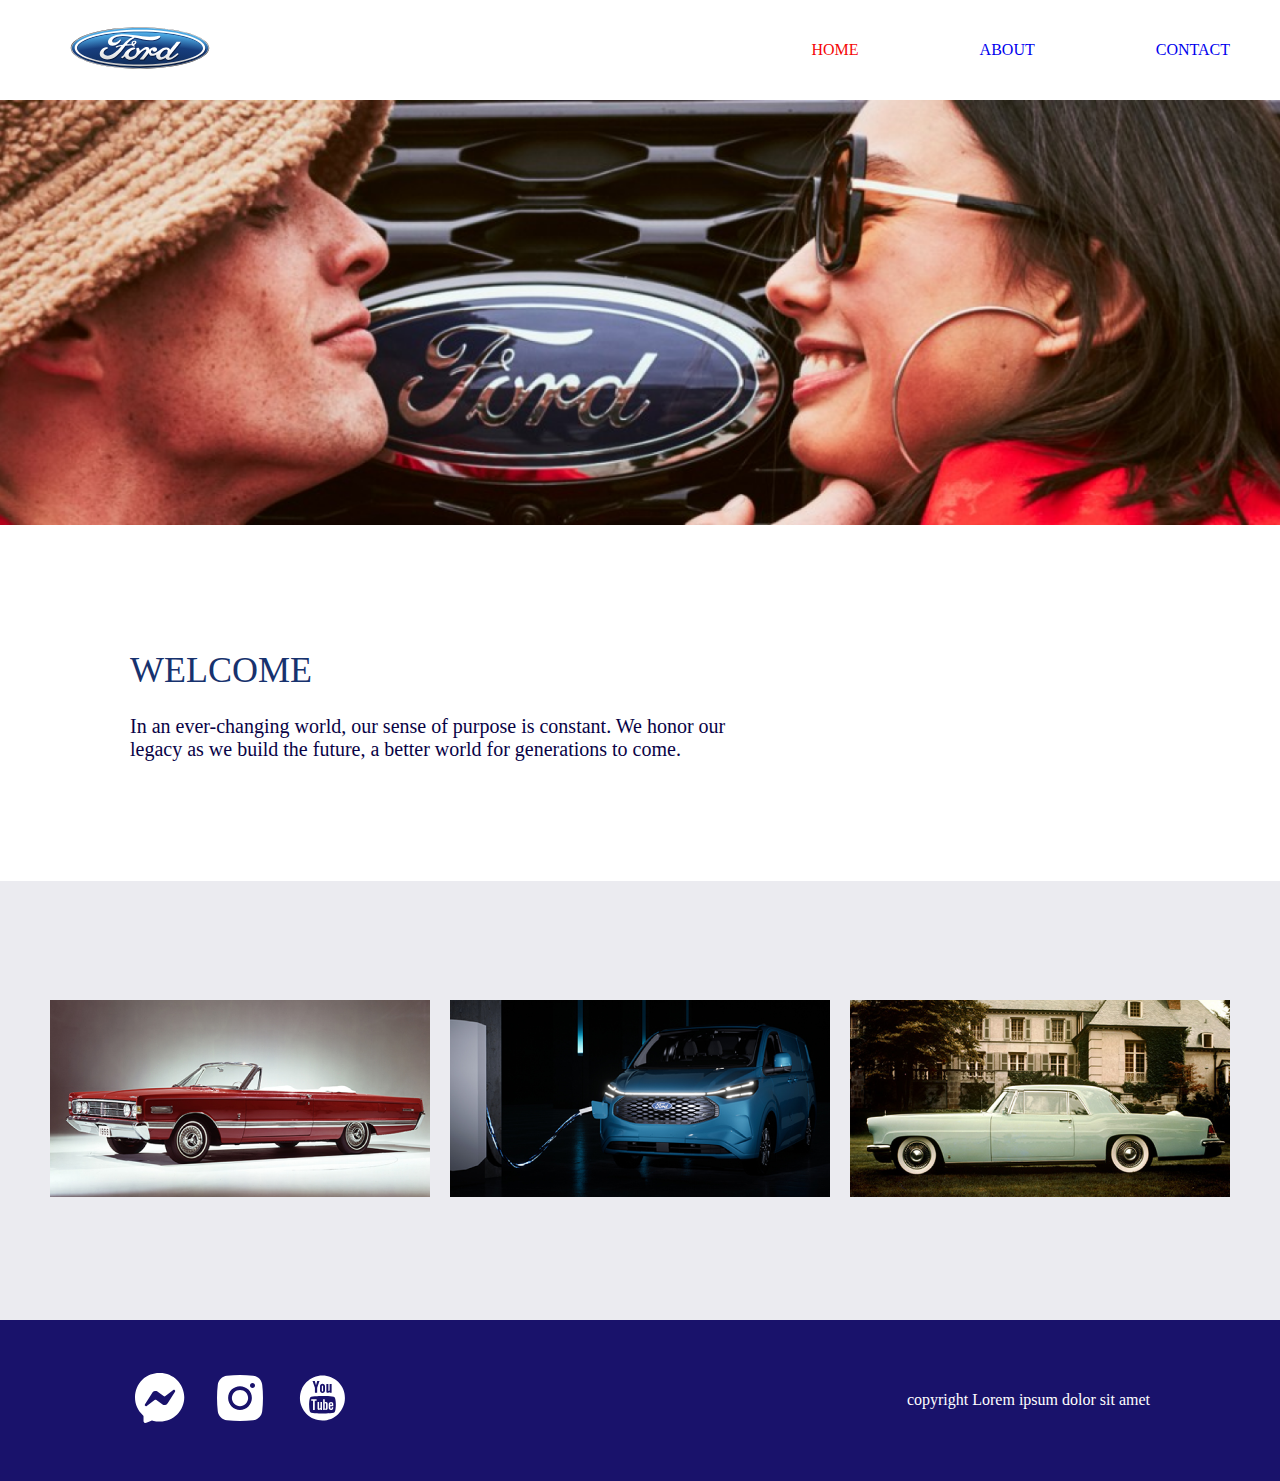
<file: index.html>
<!DOCTYPE html>
<html lang="en">
  <head>
    <meta charset="UTF-8" />
    <meta name="viewport" content="width=device-width, initial-scale=1.0" />
    <title>MAIN</title>
    <link rel="stylesheet" href="css/style.css" />
  </head>
  <body>
    <header>
      <a href="index.html"><img src="assets/logo.svg" alt="Ford logo" /></a>
      <nav>
        <ul>
          <li><a href="index.html" class="active">HOME</a></li>
          <li><a href="pages/about.html" class="middle">ABOUT</a></li>
          <li><a href="pages/contact.html">CONTACT</a></li>
        </ul>
      </nav>
    </header>
    <img
      src="assets/man-woman.png"
      alt="A man and a woman in front of Ford car"
      class="main-photo"
    />
    <main>
      <h1>WELCOME</h1>
      <p>
        In an ever-changing world, our sense of purpose is constant. We honor
        our legacy as we build the future, a better world for generations to
        come.
      </p>
    </main>
    <section>
      <div class="cars">
        <div><img src="assets/first-red.png" alt="Vintage red car" /></div>
        <div class="middle">
          <img src="assets/second-blue.png" alt="New blue ford car" />
        </div>
        <div><img src="assets/third-green.png" alt="Vintage green car" /></div>
      </div>
    </section>
    <footer>
      <ul>
        <li>
          <a href="https://www.facebook.com/" target="_blank"
            ><img src="assets/facebook-messenger.svg" alt="Messenger logo"
          /></a>
        </li>
        <li class="middle">
          <a href="https://www.instagram.com/" target="_blank"
            ><img src="assets/instagram.svg" alt="Instagram logo"
          /></a>
        </li>
        <li>
          <a href="https://www.youtube.com/" target="_blank"
            ><img src="assets/youtube.svg" alt="Youtube logo"
          /></a>
        </li>
      </ul>
      <span class="copyright">copyright Lorem ipsum dolor sit amet</span>
    </footer>
  </body>
</html>
</file>
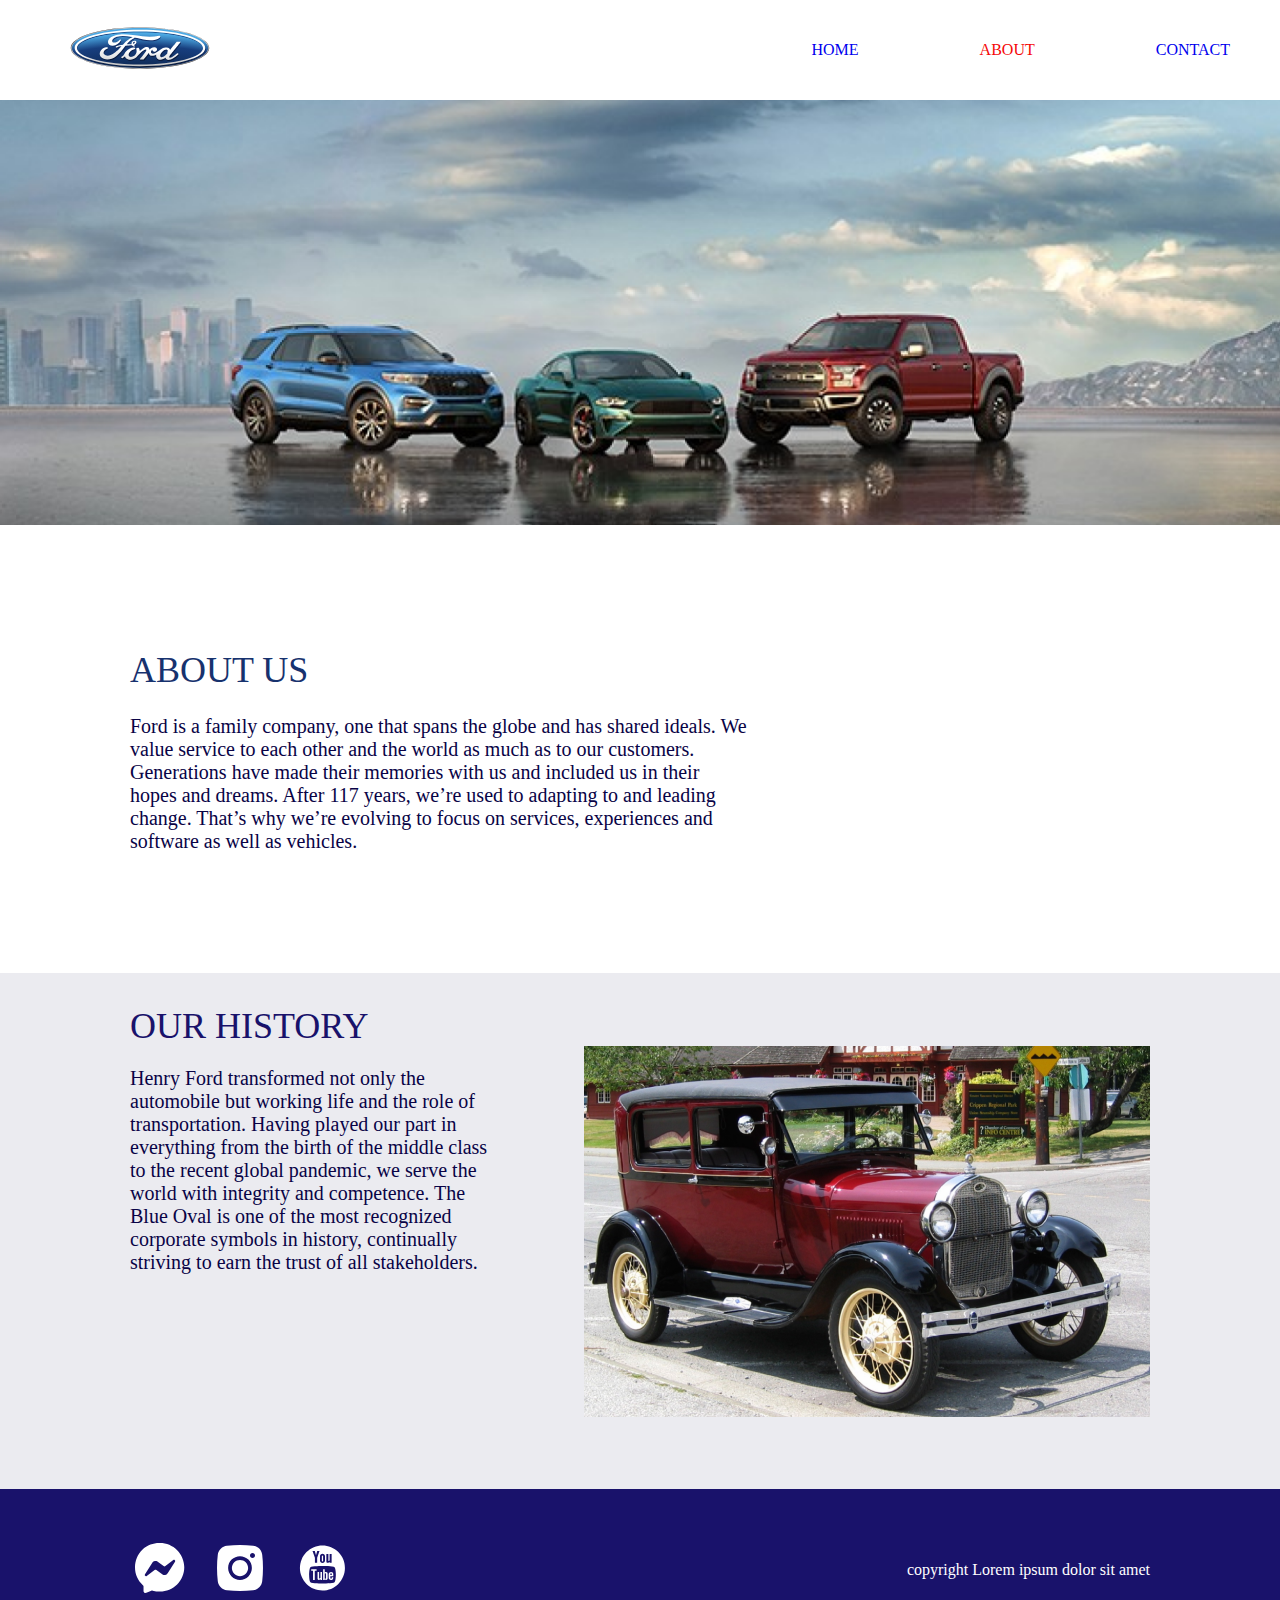
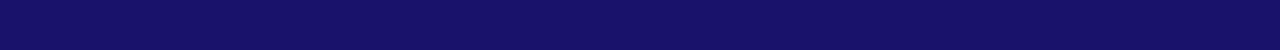
<file: pages/about.html>
<!DOCTYPE html>
<html lang="en">
  <head>
    <meta charset="UTF-8" />
    <meta name="viewport" content="width=device-width, initial-scale=1.0" />
    <title>ABOUT</title>
    <link rel="stylesheet" href="../css/style.css" />
  </head>
  <body>
    <header>
      <a href="/index.html"><img src="../assets/logo.svg" alt="Ford logo" /></a>
      <nav>
        <ul>
          <li><a href="/index.html">HOME</a></li>
          <li><a href="/pages/about.html" class="active middle">ABOUT</a></li>
          <li><a href="/pages/contact.html">CONTACT</a></li>
        </ul>
      </nav>
    </header>
    <img
      src="../assets/three-cars.png"
      alt="Three ford cars"
      class="main-photo"
    />
    <main>
      <h1>ABOUT US</h1>
      <p>
        Ford is a family company, one that spans the globe and has shared
        ideals. We value service to each other and the world as much as to our
        customers. Generations have made their memories with us and included us
        in their hopes and dreams. After 117 years, we’re used to adapting to
        and leading change. That’s why we’re evolving to focus on services,
        experiences and software as well as vehicles.
      </p>
    </main>
    <section>
      <div class="history">
        <article>
          <h1 class="article-h">OUR HISTORY</h1>
          <p class="article-p">
            Henry Ford transformed not only the automobile but working life and
            the role of transportation. Having played our part in everything
            from the birth of the middle class to the recent global pandemic, we
            serve the world with integrity and competence. The Blue Oval is one
            of the most recognized corporate symbols in history, continually
            striving to earn the trust of all stakeholders.
          </p>
        </article>
        <img
          src="../assets/old-car.png"
          alt="Vintage red car"
          class="about-car"
        />
      </div>
    </section>
    <footer>
      <ul>
        <li>
          <a href="https://www.facebook.com/" target="_blank"
            ><img src="../assets/facebook-messenger.svg" alt="Messenger logo"
          /></a>
        </li>
        <li class="middle">
          <a href="https://www.instagram.com/" target="_blank"
            ><img src="../assets/instagram.svg" alt="Instagram logo"
          /></a>
        </li>
        <li>
          <a href="https://www.youtube.com/" target="_blank"
            ><img src="../assets/youtube.svg" alt="Youtube logo"
          /></a>
        </li>
      </ul>
      <span class="copyright">copyright Lorem ipsum dolor sit amet</span>
    </footer>
  </body>
</html>
</file>
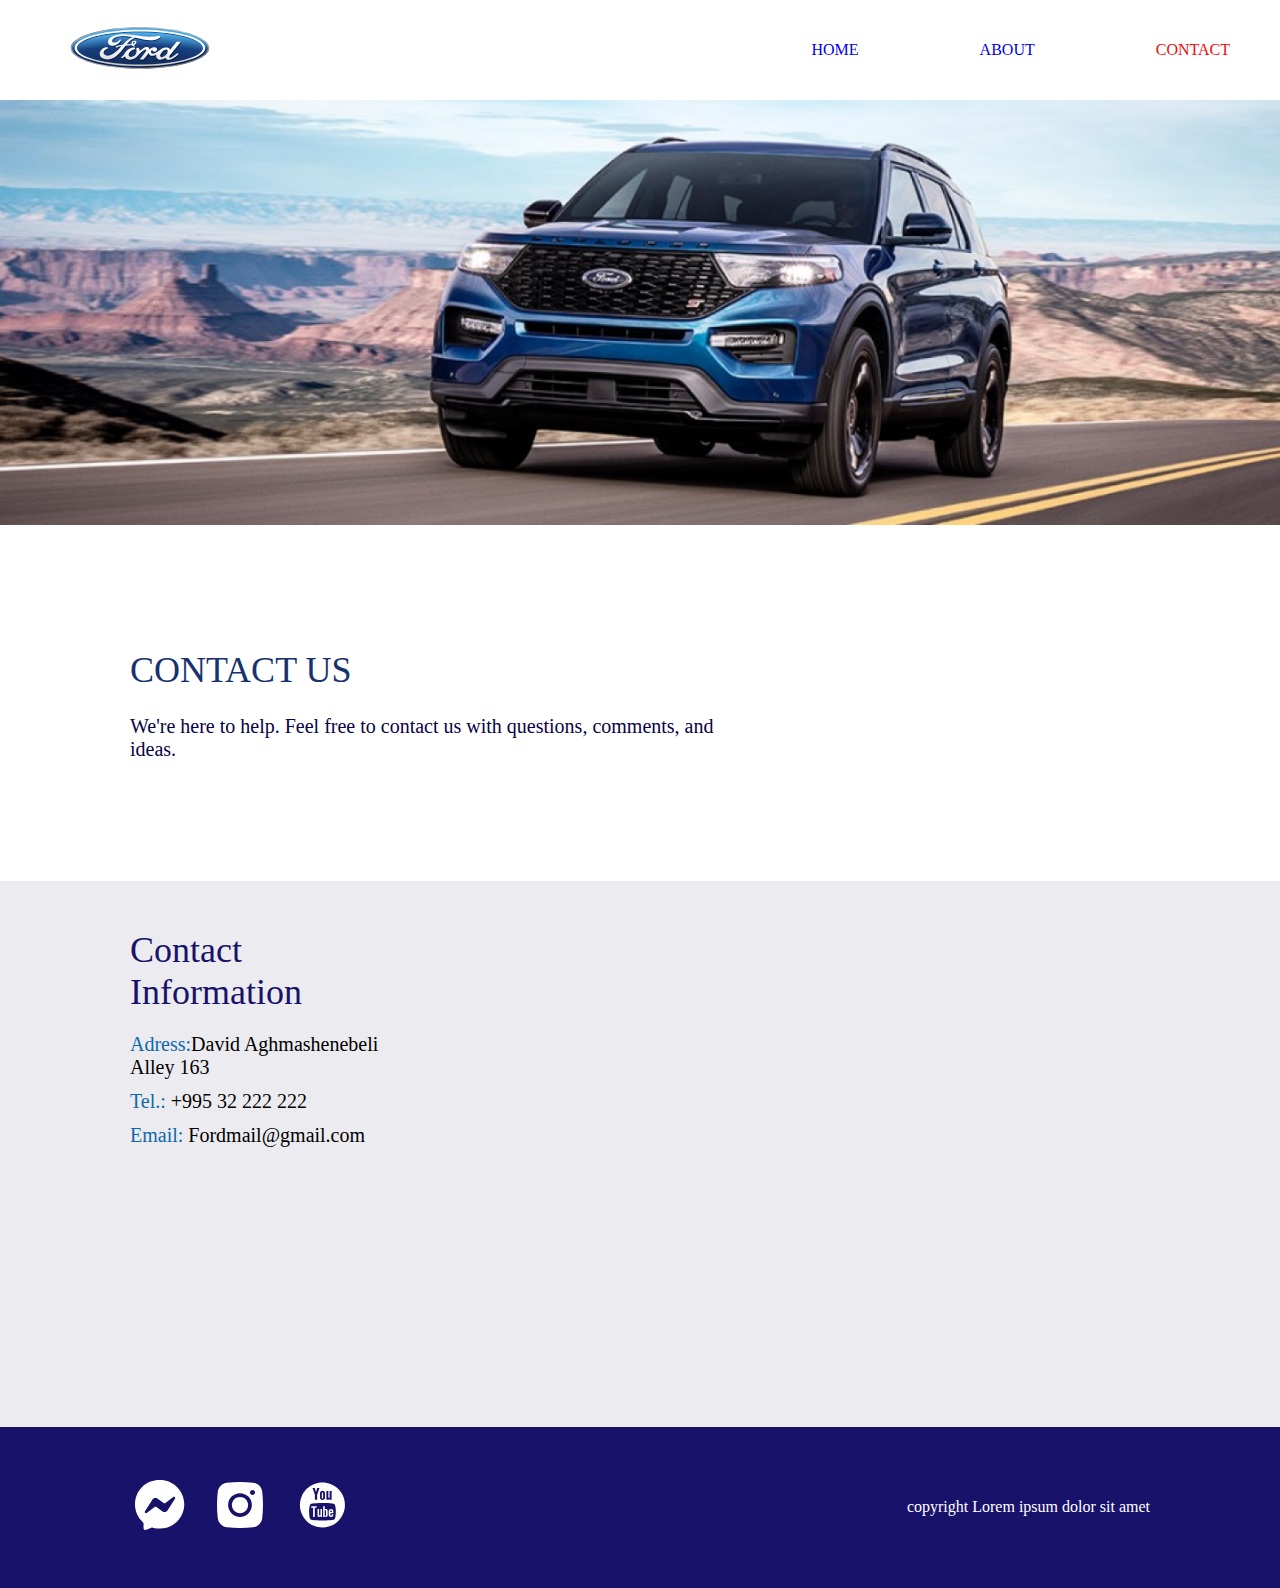
<file: pages/contact.html>
<!DOCTYPE html>
<html lang="en">
  <head>
    <meta charset="UTF-8" />
    <meta name="viewport" content="width=device-width, initial-scale=1.0" />
    <title>CONTACT</title>
    <link rel="stylesheet" href="../css/style.css" />
  </head>
  <body>
    <header>
      <a href="/index.html"><img src="../assets/logo.svg" alt="Ford logo" /></a>
      <nav>
        <ul>
          <li><a href="/index.html">HOME</a></li>
          <li><a href="/pages/about.html" class="middle">ABOUT</a></li>
          <li><a href="/pages/contact.html" class="active">CONTACT</a></li>
        </ul>
      </nav>
    </header>
    <img
      src="../assets/big-blue.png"
      alt="Blue big ford car"
      class="main-photo"
    />
    <main>
      <h1>CONTACT US</h1>
      <p>
        We're here to help. Feel free to contact us with questions, comments,
        and ideas.
      </p>
    </main>
    <section class="contact">
      <div class="the-article">
        <article>
          <h1 class="contact-info-name">Contact Information</h1>
          <address class="item">
            <span>Adress:</span>David Aghmashenebeli Alley 163
          </address>
          <a class="item middle" href="tel:+995 32 222 222"
            ><span>Tel.:</span> +995 32 222 222
          </a>
          <a class="item last" href="mailto:Fordmail@gmail.com"
            ><span>Email:</span> Fordmail@gmail.com
          </a>
        </article>
      </div>
      <iframe
        src="https://www.google.com/maps/embed?pb=!1m18!1m12!1m3!1d2978.078727021835!2d44.7904851!3d41.71882!2m3!1f0!2f0!3f0!3m2!1i1024!2i768!4f13.1!3m3!1m2!1s0x404472d331333c7d%3A0x6b6f1e17f7429ddb!2s163%20Davit%20Aghmashenebeli%20Ave%2C%20T&#39;bilisi!5e0!3m2!1sen!2sge!4v1689100661869!5m2!1sen!2sge"
        width="600"
        height="450"
        style="border: 0"
        allowfullscreen=""
        loading="lazy"
        referrerpolicy="no-referrer-when-downgrade"
      ></iframe>
    </section>
    <footer>
      <ul>
        <li>
          <a href="https://www.facebook.com/" target="_blank"
            ><img src="../assets/facebook-messenger.svg" alt="Messenger logo"
          /></a>
        </li>
        <li class="middle">
          <a href="https://www.instagram.com/" target="_blank"
            ><img src="../assets/instagram.svg" alt="Instagram logo"
          /></a>
        </li>
        <li>
          <a href="https://www.youtube.com/" target="_blank"
            ><img src="../assets/youtube.svg" alt="Youtube logo"
          /></a>
        </li>
      </ul>
      <span class="copyright">copyright Lorem ipsum dolor sit amet</span>
    </footer>
  </body>
</html>
</file>
<file: css/style.css>
* {
  margin: 0;
  padding: 0;
}

ul,
ol {
  list-style-type: none;
}

a {
  text-decoration: none;
}

header {
  display: flex;
  align-items: center;
  justify-content: space-between;
  max-width: 1180px;
  margin: 0 auto;
}

nav ul {
  display: flex;
}

nav .active {
  color: #f50808;
}

nav .middle {
  margin: 0px 121px;
}

.main-photo {
  width: 100%;
}

main h1 {
  color: #17326e;
  font-size: 36px;
  font-weight: 400;
  margin-top: 120px;
  margin-left: 130px;
}

main p {
  color: #090346;
  font-size: 20px;
  font-weight: 400;
  margin: 24px 530px 120px 130px;
}

.cars {
  display: flex;
  justify-content: center;
  align-items: center;
  height: 439px;
  background-color: #ebebf0;
}

.cars .middle {
  margin: 0px 20px;
}

footer {
  display: flex;
  align-items: center;
  justify-content: space-between;
  height: 161px;
  padding: 0px 130px;
  background-color: #19126b;
}

footer ul {
  display: flex;
}

footer .copyright {
  color: white;
}

footer .middle {
  margin: 0px 20px;
}

.history {
  display: flex;
  justify-content: space-between;
  align-items: center;
  height: 516px;
  padding: 0px 130px;
  background-color: #ebebf0;
}

article h1 {
  color: #19126b;
  font-size: 36px;
  font-weight: 400;
  margin-bottom: 20px;
}

.article-p {
  color: #090346;
  font-size: 20px;
  font-weight: 400;
  margin-right: 95px;
  margin-bottom: 183px;
}

.contact {
  display: flex;
  justify-content: space-between;
  align-items: center;
  height: 546px;
  background-color: #ebebf0;
  padding: 0px 130px;
}

.contact .item {
  color: black;
  font-size: 20px;
  font-style: normal;
  font-weight: 400;
}

.contact span {
  color: #0d69a9;
}

.contact .item.middle {
  margin: 11px 0px;
  display: block;
}

.the-article {
  margin-bottom: 232px;
}

iframe {
  margin-left: 177px;
  width: 680px;
  height: 374px;
}
</file>
